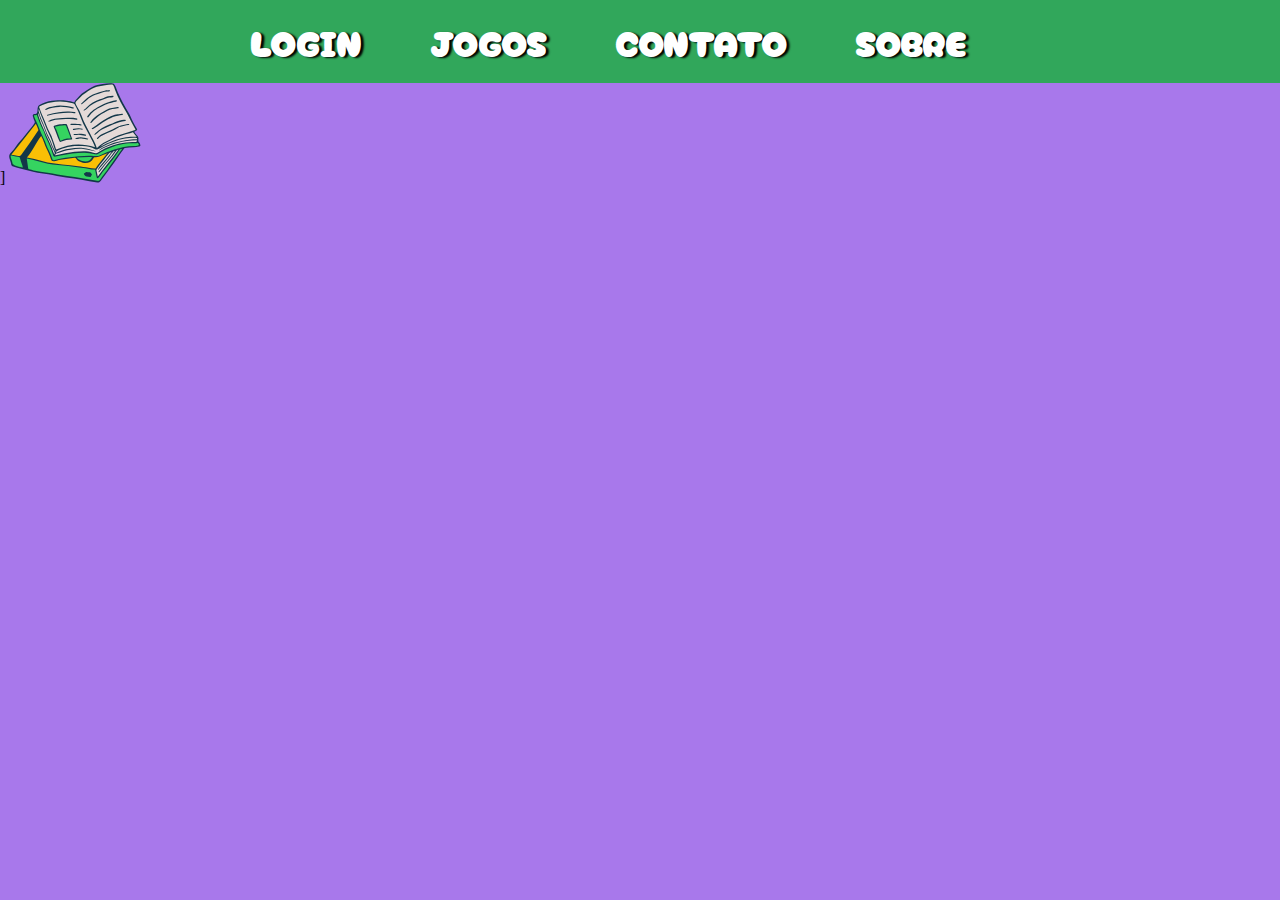
<file: index.html>
<!DOCTYPE html>
<html lang="en">
  <head>
    <meta charset="UTF-8" />
    <meta name="viewport" content="width=device-width, initial-scale=1.0" />
    <title>Quiz-0</title>
    <link rel="stylesheet" href="/index.css" />
  </head>
  <body>
    <header>
      <nav class="menu-navegacao">
        <ul>
          <li>LOGIN</li>
          <li>JOGOS</li>
          <li>CONTATO</li>
          <li>SOBRE</li>
        </ul>
      </nav>
    </header>

    <main>
      <div class="container-principal">
        <div class="conecte-se">
            <div>]
                <svg xmlns="http://www.w3.org/2000/svg" xmlns:xlink="http://www.w3.org/1999/xlink" preserveAspectRatio="xMidYMid meet" version="1.0" viewBox="-1.1 -0.5 659.9 499.6" zoomAndPan="magnify" style="fill: rgb(0, 0, 0);" original_string_length="18958" width="131.58629510369917px" height="99.68658719977209px"><g id="__id0_sjapnd4qwa"><path d="M651.865,318.335c-9.187,2.289-18.617,2.453-27.99,2.991c-14.473,0.831-28.906,1.911-43.19,4.561 c-2.303,0.427-3.728,1.384-5.21,3.176c-18.266,22.093-32.786,46.828-49.431,70.067c-19.505,27.231-39.131,54.357-59.414,81.012 c-4.243,5.576-7.138,12.25-13.619,15.936c-3.664,2.084-7.203,3.037-11.664,2.31c-52.222-8.51-104.191-18.567-156.725-25.181 c-30.147-3.795-59.76-10.861-89.749-15.662c-23.408-3.747-47.086-6.007-70.189-11.393c-20.178-4.703-39.921-11.334-60.164-15.676 c-16.534-3.546-32.353-9.081-48.411-14.014c-3.309-1.016-5.8-3.128-5.985-6.524c-0.632-11.587-6.144-21.799-8.832-32.796 c-2.368-9.687-2-18.757,5.583-26.138c13.174-12.824,23.307-27.967,33.544-43.063c2.415-3.561,5.03-7.067,8.02-10.145 c23.959-24.664,42.194-54.068,65.673-79.147c4.901-5.235,8.324-11.844,12.521-17.754c2.247-3.164,2.501-6.087,0.74-9.758 c-3.635-7.581-6.382-15.546-8.569-23.682c-2.075-7.718,0.089-11.231,7.784-12.723c13.761-2.668,13.514-2.695,15.215-17.984 c0.852-7.66,0.336-15.671,4.873-22.702c1.326-2.055,2.636-3.642,4.68-4.901c19.385-11.937,40.836-17.589,63.059-21.03 c12.436-1.926,24.898-3.122,35.061-2.514c26.839-0.219,50.967,1.667,74.125,10.141c2.386,0.873,3.217,0.202,3.885-1.705 c2.295-6.551,7.189-11.071,11.985-15.74c3.929-3.825,7.642-7.886,11.282-11.992c7.963-8.981,16.374-17.222,26.947-23.393 c12.999-7.588,24.815-17.004,38.399-23.867c16.629-8.402,34.471-11.365,52.384-14.552c13.124-2.335,26.367-3.944,39.667-4.426 c14.761-0.534,18.259,1.877,23.763,14.264c4.526,10.186,8.087,20.798,12.567,31.006c15.686,35.735,34.148,70.046,54.148,103.523 c8.272,13.846,13.666,29.038,21.18,43.242c5.678,10.732,11.314,21.459,17.34,32.01c6.655,11.651,6.5,11.255-5.72,17.675 c-3.968,2.085-4.935,2.999-1.711,6.599c4.831,5.397,9.049,11.338,13.757,16.852c4.43,5.187,5.343,11.126,4.286,17.51 c-0.875,5.284-0.299,9.914,3.31,14.277c2.85,3.446,4.931,7.567,6.262,11.904C658.859,313.922,656.969,317.064,651.865,318.335z" style="fill: rgb(19, 55, 73);"/></g><g id="__id1_sjapnd4qwa"><path d="M646.427,302.068c4.846,8.625,7.353,10.352-4.086,11.676c-6.413,0.742-12.876,1.403-19.322,1.46 c-33.258,0.294-65.003,7.911-96.414,18.28c-25.092,8.283-49.773,17.41-73.538,28.929c-9.034,4.379-18.502,1.744-28.988,2.831 c-24.059-2.373-49.319-0.598-74.524,1.092c-22.82,1.53-45.418,5.321-68.09,8.369c-17.891,2.405-35.308,6.502-52.796,10.613 c-9.806,2.306-10.939,1.274-13.767-8.018c-3.991-13.116-8.984-25.9-15.595-37.889c-10.91-19.786-16.299-41.916-26.52-61.891 c-16.062-31.392-26.382-65.234-42.217-96.695c-2.359-4.687-3.625-9.913-5.727-14.746c-1.234-2.837-0.37-3.964,2.336-4.439 c2.887-0.507,5.771-1.036,8.657-1.547c1.964-0.348,2.951,0.052,3.72,2.369c2.824,8.512,6.253,16.822,9.179,25.302 c7.023,20.355,17.012,39.371,26.349,58.675c4.096,8.468,5.355,17.853,9.541,26.344c9.317,18.897,18.134,38.024,25.276,57.92 c3.694,10.29,5.958,21.046,10.617,31.016c3.083,6.596,4.713,7.843,12.419,6.485c8.469-1.493,16.892-3.256,25.323-4.959 c39.209-7.919,78.545-14.711,118.757-14.523c17.807,0.084,34.959,4.117,52.095,8.2c6.309,1.503,11.969,1.114,17.354-2.557 c22.961-15.653,48.177-26.686,74.284-35.751c21.853-7.588,44.244-13.175,67.305-15.575c8.372-0.871,16.824-0.975,25.24-1.418 c9.952-0.523,19.998,1.204,29.86-1.161C644.946,300.033,645.722,300.814,646.427,302.068z" style="fill: rgb(53, 212, 96);"/></g><g id="__id2_sjapnd4qwa"><path d="M45.125,365.265c-11.286-2.877-22.964-4.216-34.644-6.238c41.407-52.099,82.368-103.636,123.258-155.085 c4.665,8.932,8.072,19.345,12.273,29.418c0.636,1.526,0.056,2.522-0.735,3.742c-26.931,41.511-55.265,82.04-84.644,121.854 C56.486,364.576,52.624,367.177,45.125,365.265z M487.83,354.173C487.83,354.173,487.83,354.173,487.83,354.173 c-11.825,4.546-23.622,9.165-35.484,13.611c-6.968,2.612-14.195,4.984-21.659,3.901c-4.479-0.65-6.268,1.125-8.175,4.45 c-10.303,17.968-25.815,26.175-46.497,24.173c-9.516-0.922-17.885-5.434-26.541-9.009c-6.268-2.588-11.119-7.043-13.904-12.952 c-1.872-3.972-4.209-4.34-7.721-3.964c-23.532,2.521-46.803,6.817-70.189,10.32c-11.359,1.702-22.024,6.925-33.851,6.506 c-10.083-0.357-11.8-1.439-14.57-10.807c-2.829-9.566-6.572-18.793-10.557-27.92c-7.809-17.883-17.177-35.026-23.511-53.634 c-3.919-11.512-8.911-22.83-14.935-33.472c-26.287,34.256-42.067,75.088-71.337,107.352c13.169,2.894,25.602,5.389,37.914,8.385 c21.968,5.347,43.498,12.393,65.703,16.857c24.185,4.863,48.721,6.871,73.182,9.628c26.599,2.998,53.326,4.829,79.79,9.123 c17.54,2.846,35.454,3.197,52.823,7.232c10.318,2.397,20.681,3.985,31.252,4.66c2.902,0.185,4.13-0.597,5.518-2.811 c3.116-4.971,6.233-9.99,9.863-14.584c14.694-18.599,29.583-37.045,44.399-55.547v0l0,0c1.341-0.737,2.398-1.74,3.094-3.315 C490.554,352.318,489.075,352.932,487.83,354.173z" style="fill: rgb(249, 191, 5);"/></g><g id="__id3_sjapnd4qwa"><path d="M552.704,335.649c-11.105,16.585-22.248,33.176-34.189,49.158c-8.902,11.915-19.702,22.421-28.485,34.413 c-9.039,12.342-19.939,23.169-28.225,36.096c-4.112,6.416-9.02,12.329-13.684,18.381c-1.437,1.865-3.241,3.687-5.947,3.017 c-2.711-0.671-3.235-3.046-3.719-5.432c-2.136-10.526-4.54-21.004-6.423-31.574c-0.824-4.626-2.402-6.933-7.556-6.322 c-3.653,0.434-7.559,0.38-11.133-0.426c-20.841-4.703-42.09-6.497-63.157-9.596c-35.454-5.215-71.092-8.542-106.686-12.205 c-33.583-3.456-66.423-9.94-98.641-19.772c-18.626-5.684-37.683-9.279-56.995-13.123c2.418,16.479,4.731,32.424,7.118,48.357 c0.458,3.061,1.776,5.024,5.4,5.745c7.466,1.485,14.727,3.975,22.176,5.57c23.38,5.006,47.147,7.641,70.751,11.282 c32.707,5.045,64.997,12.672,97.862,16.65c50.212,6.077,99.854,15.61,149.653,24.151c8.284,1.421,12.39-1.329,16.343-7.322 c6.906-10.47,13.926-20.849,22.212-30.336c11.247-12.878,19.754-27.732,29.558-41.653c18.386-26.106,37.107-51.976,55.689-77.945 c0.562-0.785,1.28-1.519,0.75-2.945C560.184,329.519,556.045,330.661,552.704,335.649z M411.878,463.646 c-1.805,2.642-1.194,7.404-5.858,6.896c-6.302-0.865-12.277-1.148-17.827-2.36c-5.738-1.254-9.569-6.924-13.535-11.44 c-0.376-0.428-0.277-1.502-0.069-2.175c0.874-2.83,10.498-8.744,13.536-8.57c5.056,0.289,9.97,1.801,15.116,1.447 c4.717-0.325,5.998,4.484,9.041,6.696C416.54,457.238,414.064,460.446,411.878,463.646z M65.932,413.595 c1.045,3.064,1.607,6.293,2.51,9.92c-13.958-2.473-26.912-6.164-39.8-10.935c-8.212-3.04-12.3-6.502-13.252-15.327 c-0.72-6.674-3.871-13.084-5.915-19.619c-0.467-1.493-0.882-3.006-1.237-4.53c-2.36-10.12-1.739-10.642,8.044-8.58 c10.879,2.292,21.818,4.303,32.761,6.271c2.158,0.388,3.641,0.951,4.238,3.255C56.758,387.468,61.463,400.493,65.932,413.595z M339.078,373.278c25.815-1.397,51.003-2.962,76.894-2.069c-9.258,18.433-28.243,25.93-48.649,19.119 c-7.163-2.391-14.784-4.008-21.042-8.662C343.625,379.689,341.229,377.383,339.078,373.278z M286.142,215.852 c7.593,20.02,15.303,39.996,23.021,60.114c-6.542,2.666-13.126,1.037-19.414,2.148c-10.063,1.778-19.69,4.852-28.719,9.617 c-3.346,1.766-4.781,1.269-6.009-2.493c-5.752-17.613-11.941-35.083-19.048-52.202c-2.066-4.978-4.786-9.685-7.147-14.398 c16.521-5.281,32.986-7.857,49.916-7.759C282.794,210.902,284.785,212.275,286.142,215.852z" style="fill: rgb(53, 212, 96);"/></g><g id="__id4_sjapnd4qwa"><path d="M156.606,138.528c8.315,23.375,19.86,45.417,28.385,68.701c5.723,15.629,11.866,31.071,20.379,45.42 c4.823,8.13,8.453,16.712,11.292,25.685c4.884,15.435,11.67,30.228,15.412,46.063c0.792,3.349,2.713,6.43,3.824,8.97 c63.566-29.416,127.938-34.381,194.687-11.364c-2.882-9.355-6.504-18.354-11.034-26.996c-13.169-25.127-25.946-50.469-39.606-75.326 c-13.911-25.314-21.937-53.082-34.161-79.084c-4.581-9.745-10.43-18.856-14.534-28.738c-2.648-6.376-6.656-9.379-12.909-10.985 c-36.226-9.304-72.695-10.699-109.479-3.864c-19.36,3.597-38.004,9.127-55.099,19.279c-3.427,2.035-4.159,3.782-2.522,7.428 C153.384,128.494,154.845,133.578,156.606,138.528z M311.412,282.728c-16.945,0.466-33.237,3.784-48.982,10.244 c-8.14,3.339-9.014,2.341-12.542-5.881c-9.157-21.338-15.353-43.832-25.564-64.764c-3.057-6.266-1.729-7.908,5.206-9.342 c8.369-1.729,16.213-5.515,24.854-6.287c6.015-0.537,12.002-1.402,18.001-2.121c0.011,0.209,0.022,0.419,0.033,0.628 c3.71,0,7.42,0.03,11.129-0.007c4.614-0.046,6.398,3.09,7.734,6.764c5.923,16.297,11.832,32.6,17.777,48.888 c2.002,5.484,3.957,10.992,6.196,16.38C316.98,281.384,315.136,282.625,311.412,282.728z M396.098,280.62 c-0.653,3.167-3.565,2.214-5.332,1.776c-7.597-1.88-15.246-2.98-23.041-3.836c-7.948-0.873-15.598,0.089-23.309,1.084 c-3.135,0.405-6.227,0.422-9.343,0.513c-1.634,0.048-3.373-0.275-3.383-2.297c-0.008-1.552,1.449-2.183,2.877-2.412 c8.457-1.356,16.917-2.693,24.186-3.847c12.141,1.323,23.046,2.164,33.51,5.641C394.001,277.82,396.686,277.767,396.098,280.62z M381.03,257.7c2.229,0.753,5.142,1.343,4.256,4.414c-0.793,2.749-3.755,1.831-5.636,1.369c-10.485-2.576-21.263-2.93-31.711-4.695 c-6.969,0.859-13.752,1.943-20.615,1.51c-1.535-0.097-3.971,0.775-4.071-1.973c-0.09-2.487,2.46-2.54,3.871-2.641 c11.221-0.809,22.332-3.99,33.73-1.349C367.493,255.872,374.48,255.486,381.03,257.7z M369.33,231.031 c-0.005,1.856-1.395,2.119-2.84,2.157c-1.369,0.036-2.741,0.008-5.457,0.008c-11.45-3.135-23.901-0.425-36.388,2.042 c-2.009,0.397-4.803,0.856-5.324-2.074c-0.587-3.303,2.152-3.513,4.566-3.846c7.522-1.036,15.007-2.393,22.555-3.159 c6.873-0.698,13.525,1.778,20.351,2.18C368.345,228.431,369.335,229.414,369.33,231.031z M352.479,204.904 c3.093,0.128,6.223,0.954,8.725,3.048c1.046,0.875,1.984,2.001,1.125,3.55c-0.653,1.177-1.792,1.686-2.995,1.29 c-15.473-5.089-31.464-2.657-47.24-3.314c-0.588-0.024-1.178,0.002-1.765-0.035c-1.662-0.105-3.287-0.558-3.495-2.442 c-0.253-2.293,1.675-3.181,3.376-3.248c5.286-0.209,10.585-0.076,14.184-0.076C334.951,202.686,343.672,204.54,352.479,204.904z M338.318,177.277c2.19,0.627,4.379,1.531,3.594,4.348c-0.709,2.541-3.12,2.21-4.953,1.755c-17.554-4.358-35.472-4.069-53.202-2.893 c-23.138,1.535-46.541,1.521-69.152,7.846c-4.498,1.258-8.804,3.193-13.289,4.504c-1.544,0.451-3.976,0.91-4.725-1.105 c-0.875-2.352,1.774-2.565,3.12-3.278c11.915-6.303,24.775-9.476,38.088-10.614c20.447-1.748,40.845-4.449,63.595-3.757 c9.802-0.18,21.749-0.164,33.524,2.35C336.06,176.678,337.196,176.956,338.318,177.277z M332.302,149.132 c-0.741,3.721-4.124,2.372-6.836,1.888c-25.986-4.637-51.825-2.09-77.721,1.248c-17.655,2.276-35.118,5.208-52.18,10.331 c-0.925,0.278-1.984,0.757-2.819,0.536c-1.354-0.359-3.546-0.082-3.602-2.133c-0.043-1.558,1.677-1.714,2.977-2.224 c18.312-7.178,37.55-10.173,56.86-13.029c14.738-2.179,29.489-3.765,44.959-3.514c10.661-0.697,21.744,0.539,32.763,2.473 C329.326,145.169,333.033,145.462,332.302,149.132z M183.979,128.085c12.34-7.888,26.499-10.304,40.508-12.707 c10.368-1.778,20.905-2.936,31.503-2.682c21.221,0.141,41.99,3.677,62.626,8.267c2.579,0.574,5.828,1.229,5.241,4.275 c-0.711,3.687-3.99,2.51-6.756,1.884c-21.784-4.937-43.763-9.122-66.178-7.938c-22.077,1.166-43.956,4.164-64.347,13.714 c-1.828,0.856-4.19,2.604-5.652-0.07C179.423,130.081,182.297,129.16,183.979,128.085z M636.789,275.281 c2.016,0.379,4.541,0.054,4.312,3.444c-0.241,3.562-2.86,2.575-4.781,2.561c-8.236-0.061-16.45-0.091-24.643,1.082 c-38.991,5.581-78.139,10.713-114.424,27.315c-14.632,6.695-30.541,11.198-42.668,22.716c-1.889,1.794-4.344,3.026-5.809,6.951 c59.454-36.171,123.549-51.108,191.759-52.979c-1.564,9.097-1.568,9.192-10.838,8.78c-48.497-2.155-94.278,8.463-138.533,27.923 c-15.507,6.819-30.59,14.145-44.141,24.1c-8.476,6.227-16.836,4.478-24.914,1.727c-31.057-10.574-62.527-7.961-94.214-4.61 c-32.199,3.405-63.561,10.955-95.046,17.987c-0.718,0.16-1.503,0.02-2.359,0.02c0.165-4.736,2.311-6.959,6.743-8.802 c23.016-9.569,46.651-16.775,71.403-19.902c20.793-2.627,41.667-5.833,62.649-3.696c15.505,1.579,30.638,5.71,45.756,9.62 c5.733,1.483,11.456,4.048,17.86,1.945c-21.063-8.571-42.813-14.418-65.558-16.722c-23.033-2.333-45.745,1.055-68.395,4.013 c-22.949,2.998-44.679,10.666-65.861,21c-0.465-4.525,1.931-7.034,5.013-9.263c11.354-8.211,24.683-11.391,37.77-15.494 c29.076-9.117,58.775-11.63,88.897-9.096c22.242,1.871,44.508,4.356,64.547,15.69c3.193,1.806,6.536,1.858,10.192,0.725 c9.444-2.925,17.658-8.228,26.29-12.767c35.946-18.899,73.059-34.779,113.474-41.281c16.62-2.674,33.414-4.33,50.32-3.76 C633.33,274.569,635.067,274.957,636.789,275.281z M446.071,430.168c-0.737,1.114-2.618,2.589-0.463,3.926 c1.762,1.094,3.042-0.517,3.865-1.74c6.271-9.316,14.344-17.098,21.535-25.629c13.882-16.468,28.031-32.727,39.899-50.806 c3.199-4.873,8.377-8.203,11.603-13.243c1.248-1.949,3.839-2.324,7.378-2.417c-6.377,8.817-11.351,17.229-17.615,24.795 c-19.352,23.376-39.757,45.878-58.164,70.036c-2.013,2.641-3.762,5.488-5.553,8.291c-0.778,1.219-1.178,2.884,0.107,3.733 c1.309,0.865,2.619-0.314,3.515-1.375c3.162-3.745,6.582-7.327,9.318-11.368c7.713-11.39,17.099-21.44,25.559-32.225 c10.618-13.536,22.364-26.181,33.316-39.465c6.099-7.398,11.713-15.213,17.266-23.038c2.521-3.552,5.751-4.893,9.475-5.186 c-31.067,46.696-70.091,87.263-102.809,134.095c-2.383-11.142-4.468-21.014-6.618-30.872c-0.65-2.981,0.659-5.19,2.228-7.564 c10.399-15.731,22.551-30.118,34.429-44.691c9.155-11.231,16.704-23.674,26.806-34.225c3.627-3.788,7.647-4.826,12.416-6.403 c-17.457,23.46-35.206,45.975-54.349,67.356C454.218,417.736,450.175,423.966,446.071,430.168z M147.69,140.558 c-1.003-3.383,0.116-6.831,1.077-10.214c6.809,24.711,19.003,47.148,27.524,70.98c7.639,21.364,16.893,41.915,27.379,62.108 c9.039,17.406,14.987,36.422,20.3,55.418c1.751,6.259,3.913,12.231,6.881,17.987c0.953,1.848,2.83,3.913,0.118,7.044 c-5.025-13.346-12.717-24.861-17.21-37.9c-3.3-9.577-6.982-19.044-11.841-27.895c-9.498-17.302-16.486-35.634-23.134-54.11 c-4.743-13.181-10.782-25.797-16.214-38.673C156.43,170.75,152.159,155.631,147.69,140.558z M147.128,166.514 c-1.693-5.667-2.277-11.009-0.88-17.032c1.117,3.647,2.381,7.257,3.325,10.949c3.298,12.892,8.112,25.266,14.08,37.067 c9.348,18.484,15.364,38.238,22.686,57.474c4.888,12.841,12.369,24.305,17.61,36.912c1.183,2.845,2.375,5.739,3.229,8.633 c4.617,15.65,13.442,29.413,19.626,44.357c1.977,4.776,2.326,8.844-0.934,13.448c-4.989-10.977-7.811-22.494-11.969-33.508 c-7.26-19.229-17.065-37.235-25.093-56.062c-5.571-13.067-10.357-26.451-16.556-39.276 C162.403,209.096,153.629,188.282,147.128,166.514z M639.22,269.412c-10.429-0.881-19.828-0.786-29.285-0.218 c-32.902,1.975-64.429,9.193-94.873,21.949c-18.415,7.716-36.861,15.217-53.985,25.594c-1.01,1.235-2.312,1.958-3.875,2.287 c-0.451-1.861,0.891-2.093,2.076-2.462c5.666-5.494,11.954-10.169,18.995-13.715c19.929-10.035,39.671-20.491,59.955-29.755 c18.143-8.286,37.736-12.69,56.694-18.793c7.439-2.395,14.935-4.626,22.308-7.21c2.668-0.935,3.744-0.482,5.492,1.914 C627.664,255.773,633.226,262.089,639.22,269.412z M630.552,227.229c-6.389-9.884-11.529-20.45-17.208-30.725 c-8.248-14.922-14.456-30.802-23.056-45.591c-22.437-38.584-44.779-77.271-60.174-119.439c-2.677-7.332-4.935-14.876-9.072-21.62 c-1.405-2.291-2.626-3.496-5.972-3.012c-11.234,1.622-22.659,2.001-33.85,3.831c-18.695,3.057-37.622,5.097-55.334,12.807 c-14.868,6.472-28.044,15.546-41.298,24.628c-6.125,4.197-12.905,7.384-18.237,12.787c-9.222,9.347-17.712,19.371-27.613,28.11 c-7.854,6.932-7.958,10.65-3.447,19.855c0.945,1.928,2.005,3.812,3.158,5.624c9.914,15.574,18.335,32.038,24.316,49.383 c11.112,32.229,28.461,61.394,43.736,91.524c11.562,22.806,24.932,44.671,32.792,69.546c0.912-0.506,1.639-0.777,2.206-1.244 c7.562-6.227,14.961-12.661,22.68-18.686c11.984-9.356,26.277-14.598,39.645-21.447c14.782-7.574,28.765-16.981,44.721-21.96 c16.044-5.005,31.827-10.822,48.133-15.055c10.378-2.694,20.479-6.493,30.625-10.026 C634.439,234.034,634.574,233.451,630.552,227.229z M361.166,104.896c-1.111-1.559,0.444-2.93,1.618-3.955 c17.967-15.698,34.462-33.624,56.723-43.338c20.535-8.961,41.917-15.946,63.801-21.068c3.159-0.739,6.639-0.102,9.971-0.102 c0-0.15,0-0.301-0.001-0.451c2.549,0,5.111-0.153,7.644,0.049c1.966,0.157,4.847-0.515,4.863,2.766 c0.015,3.179-2.936,2.678-4.843,2.998c-2.3,0.386-4.698,0.36-7.045,0.269c-9.556-0.37-18.594,1.931-27.524,5.012 c-11.44,3.946-22.922,7.772-34.394,11.627c-16.051,5.394-29.799,14.588-42.171,25.911c-7.679,7.028-15.933,13.308-24.164,19.632 C364.324,105.259,362.668,107.004,361.166,104.896z M377.077,137.381c-1.273,0.514-3.309,1.006-4.143-0.824 c-0.792-1.737,1.019-2.182,2.095-2.946c4.809-3.415,8.882-7.629,13.109-11.722c19.104-18.499,41.071-32.46,66.463-40.732 c6.506-2.119,12.992-4.203,19.188-7.186c12.929-6.225,28.614-9.691,45.414-10.226c1.376,0.073,3.597,0.086,4.082,2.507 c0.595,2.973-1.921,3.704-3.983,4.01c-5.792,0.861-11.616,1.59-17.452,2.052c-14.654,1.16-26.598,10.006-40.258,13.978 c-28.194,8.199-52.621,22.786-73.438,43.494C384.962,132.962,381.293,135.679,377.077,137.381z M398.662,168.092 c-1.358,2.04-3.258,4.991-6.006,3.034c-3.21-2.286-0.401-4.614,1.076-6.918c16.019-24.995,41.109-38.564,66.06-52.123 c19.238-10.454,39.755-17.944,60.978-23.327c5.07-1.286,10.386-1.632,14.91-3.103c2.101,0.13,3.84-0.107,4.218,2.058 c0.312,1.787-0.493,3.083-2.051,3.825c-1.229,0.585-2.545,1.286-3.855,1.36c-11.482,0.651-21.801,5.774-32.74,8.505 c-14.111,3.524-26.695,11.009-39.708,17.22C436.947,130.362,414.219,144.721,398.662,168.092z M407.363,199.139 c-2.175-1.796,1.463-4.626,2.835-6.826c9.815-15.733,24.769-26.156,39.456-36.452c12.296-8.619,25.697-15.77,39.027-22.777 c16.922-8.895,35.877-10.345,54.334-13.397c2.391-0.471,5.277-1.153,5.746,2.074c0.478,3.288-2.465,3.804-5.109,4.253 c-17.327,2.942-35.414,4.132-50.866,12.998c-19.63,11.264-40.318,21.016-57.296,36.61c-6.781,6.228-14.223,11.719-19.694,19.269 c-0.229,0.316-0.495,0.612-0.777,0.883C412.807,197.909,409.672,201.044,407.363,199.139z M416.482,230.646 c-1.288-0.196-2.234-0.828-2.571-2.058c-0.328-1.196-0.047-2.099,1.236-2.874c25.638-15.485,48.799-34.71,74.955-49.445 c12.512-7.048,25.871-12.076,39.135-17.279c8.405-3.297,17.771-2.103,26.606-3.691c3.071-0.552,6.174-0.933,9.102-1.368 c2.235,0.18,5.024-0.492,5.296,2.511c0.24,2.648-2.084,3.418-4.359,3.769c-6.559,1.01-13.085,2.587-19.679,2.96 c-18.635,1.054-34.598,9.773-50.255,18.272c-18.539,10.063-36.569,21.21-53.185,34.462c-6.24,4.977-13.424,8.771-20.19,13.085 C420.725,230.168,418.772,230.995,416.482,230.646z M434.477,256.464c-1.293,0.883-2.542,1.832-3.804,2.758 c-1.012,0.743-2.047,1.241-3.109,0.129c-1.003-1.05-0.792-2.09,0.127-3.089c1.325-1.44,2.575-2.955,3.97-4.324 c21.01-20.62,45.434-35.58,73.305-45.21c16.773-5.796,32.568-14.186,49.686-19.21c6.768-1.986,13.39-4.298,20.56-4.194 c2.154,0.1,4.308,0.183,6.461,0.305c1.823,0.103,2.992,1.097,3.089,2.898c0.102,1.888-1.091,2.748-2.915,2.953 c-41.449,4.673-77.225,24.9-114.081,41.994C455.078,237.359,445.958,248.623,434.477,256.464z M602.243,207.131 c-0.58,2.891-3.288,2.933-5.127,3.006c-13.294,0.525-25.483,5.634-38.124,8.842c-4.361,1.107-8.801,2.187-12.615,4.626 c-22.545,14.411-47.958,22.904-71.718,34.813c-10.234,5.129-20.251,10.268-27.983,18.958c-0.644,0.724-1.424,1.356-2.228,1.904 c-1.366,0.932-3.008,1.575-4.209,0.072c-1.06-1.326-0.681-2.707,0.615-4.119c6.783-7.39,13.833-14.295,23.001-18.894 c18.36-9.211,37.306-17.099,56.037-25.476c2.854-1.277,5.918-2.283,8.457-4.034c19.913-13.727,42.936-17.97,66.067-21.898 c1.91-0.324,3.91-0.213,5.863-0.148C601.667,204.827,602.385,205.68,602.243,207.131z" style="fill: rgb(229, 218, 216);"/></g></svg></svg>
            </div>
        </div>
      </div>
    </main>
  </body>
</html>
</file>
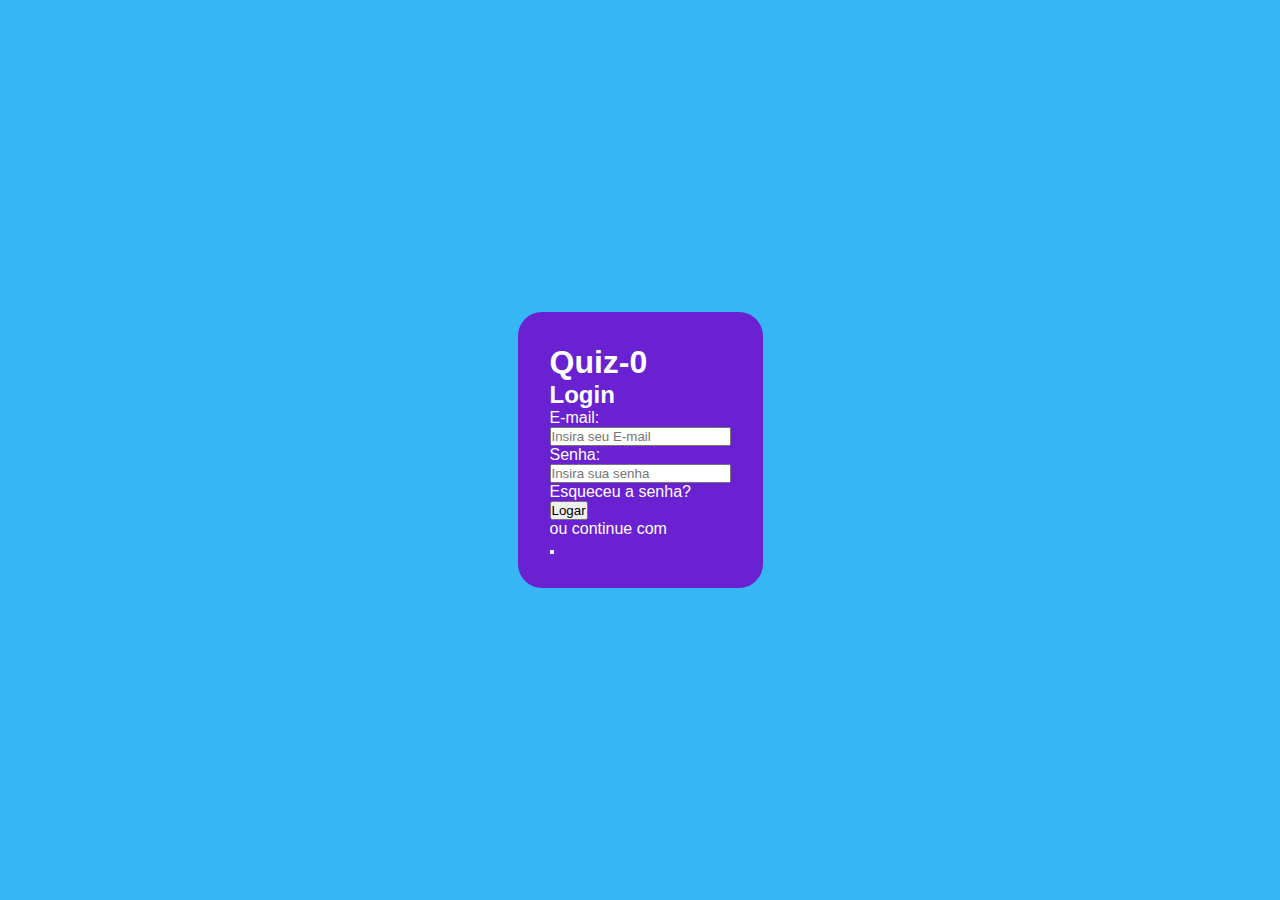
<file: assets/pages/cadastro.html>
<!DOCTYPE html>
<html lang="en">
  <head>
    <meta charset="UTF-8" />
    <meta name="viewport" content="width=device-width, initial-scale=1.0" />
    <title>Página de Login</title>
    <link rel="stylesheet" href="/assets/css/cadastro.css" />
  </head>

  <body>
    <div class="login-container">
      <h1>Quiz-0</h1>
      <div class="campo-login">
        <h2>Login</h2>
        <p>E-mail:</p>
        <input type="text" placeholder="Insira seu E-mail" />
        <p>Senha:</p>
        <input type="password" placeholder="Insira sua senha" />
        <p><a href="">Esqueceu a senha?</a></p>
        <button>Logar</button>
      </div>
      <div class="opcao-google">
        <p>ou continue com</p>
        <button></button>
      </div>
    </div>
  </body>
</html>
</file>
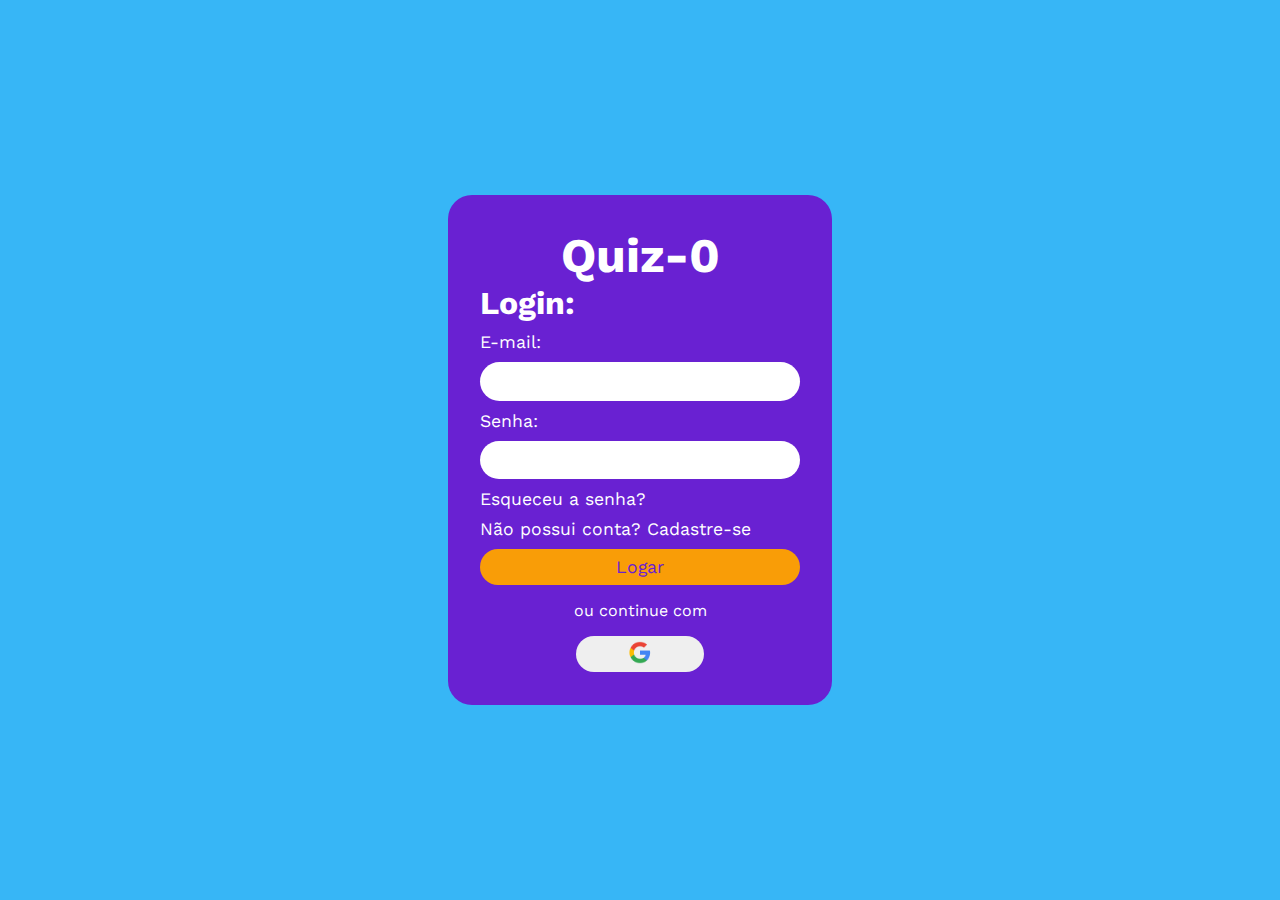
<file: assets/pages/login.html>
<!DOCTYPE html>
<html lang="pt-BR">
  <head>
    <link rel="preconnect" href="https://fonts.googleapis.com" />
    <link rel="preconnect" href="https://fonts.gstatic.com" crossorigin />
    <link
      href="https://fonts.googleapis.com/css2?family=Work+Sans:ital,wght@0,100..900;1,100..900&display=swap"
      rel="stylesheet"
    />
    <meta charset="UTF-8" />
    <meta name="viewport" content="width=device-width, initial-scale=1.0" />
    <title>Página de Login</title>
    <link rel="stylesheet" href="/assets/css/login.css" />
  </head>

  <body>
    <div class="login-container">
      <h1 id="Quiz-0">Quiz-0</h1>
      <div class="campo-login">
        <h2 id="login-h2"><a href="index.html">Login:</a></h2>
        <label for="email" class="top-input-text">E-mail:</label>
        <input
          type="email"
          name="email"
          class="input-area"
          id="email"
          method="post"
          required
        />
        <label for="senha" class="top-input-text">Senha:</label>
        <input
          type="password"
          name="senha"
          class="input-area"
          id="senha"
          method="post"
          required
        />
        <p class="top-input-text"><a href="">Esqueceu a senha?</a></p>
        <p class="top-input-text">
          <a href="cadastro.html">Não possui conta? Cadastre-se</a>
        </p>
        <button class="login-button" type="submit">Logar</button>
      </div>
      <div class="opcao-google">
        <p>ou continue com</p>
        <button id="google-button">
          <img
            src="/assets/img/google-logo.png"
            alt="Botão do Google"
            class="logo-img"
          />
        </button>
      </div>
    </div>
  </body>
</html>
</file>
<file: index.css>
@import url('https://fonts.googleapis.com/css2?family=Cherry+Bomb+One&family=Work+Sans:ital,wght@0,100..900;1,100..900&display=swap');
*{
    margin: 0;
    padding: 0;
    box-sizing: border-box;
}

body{
    background-color: #a878eb;
}

li{
    list-style: none;
    display: inline;
    font-size: calc(10px + 2vw); /* o primeiro valor da funcao calc() define o tamanho minimo da fonte o segundo valor define o tamanho maximo */
    margin-right: 5vw;
    font-family: 'Cherry Bomb One', cursive;
    text-shadow: 3px 1px 2px black;
}

.menu-navegacao{
    width: 100%;
    background-color: #31a75b;
    color: white;
    padding: 1rem;
    text-align: center;
}
</file>
<file: assets/css/cadastro.css>
* {
  margin: 0;
  padding: 0;
  box-sizing: border-box;
  font-family: "Work Sans", sans-serif;
  font-style: bold;
}
a {
  text-decoration: none;
  color: white;
  cursor: pointer;
}

body {
  background-color: #37b6f6;
  min-height: 100vh;
  display: flex; /* o display flex com o justify-content e align-items, o body centraliza todos os elementos filhos ao centro da pagina */
  justify-content: center;
  align-items: center;
}

div.login-container {
  background-color: #6921d2;
  color: white;
  border-radius: 1.5rem;
  padding: 2rem;
}

#Quiz-0 {
  text-align: center;
  font-size: 3rem;
  font-style: bold;
}

#cadastro-h2 {
  font-size: 2rem;
}

.top-input-text {
  margin-top: 10px;
  margin-bottom: 10px;
  font-size: 1.1rem;
  display: block;
}

.input-area {
  border-radius: 1.5rem;
  height: 2.4rem;
  padding: 5px;
  width: 20rem;
  border: none;
  display: block;;
}

.cadastro-button {
  background-color: #f99d07;
  color: #6921d2;
  border: none;
  border-radius: 1.5rem;
  padding: 8px;
  width: 20rem;
  font-size: 1.1rem;
  cursor: pointer; /* Adiciona o cursor pointer no botao para indicar que é clicável */
  margin-top: 1.5rem;
}
</file>
<file: assets/css/login.css>
* {
  margin: 0;
  padding: 0;
  box-sizing: border-box;
  font-family: "Work Sans", sans-serif;
  font-style: bold;
}
a {
  text-decoration: none;
  color: white;
  cursor: pointer;
}

body {
  background-color: #37b6f6;
  min-height: 100vh;
  display: flex; /* o display flex com o justify-content e align-items, o body centraliza todos os elementos filhos ao centro da pagina */
  justify-content: center;
  align-items: center;
}

div.login-container {
  background-color: #6921d2;
  color: white;
  border-radius: 1.5rem;
  padding: 2rem;
}

#Quiz-0 {
  text-align: center;
  font-size: 3rem;
  font-style: bold;
}

#login-h2 {
  font-size: 2rem;
}

.top-input-text {
  margin-top: 10px;
  margin-bottom: 10px;
  font-size: 1.1rem;
  display: block;
}

.input-area {
  border-radius: 1.5rem;
  height: 2.4rem;
  padding: 5px;
  width: 20rem;
  border: none;
}

.login-button {
  background-color: #f99d07;
  color: #6921d2;
  border: none;
  border-radius: 1.5rem;
  padding: 8px;
  width: 20rem;
  font-size: 1.1rem;
  cursor: pointer; /* Adiciona o cursor pointer no botao para indicar que é clicável */
}

.opcao-google {
  text-align: center;
}
.opcao-google p {
  padding: 1rem;
}

#google-button {
  width: 8rem;
  border-radius: 1.5rem;
  border: none;
  cursor: pointer; /* Adiciona o cursor pointer no botao para indicar que é clicável */
}

.logo-img {
  width: 3.5rem;
  height: auto;
  padding: 5px;
}
</file>
